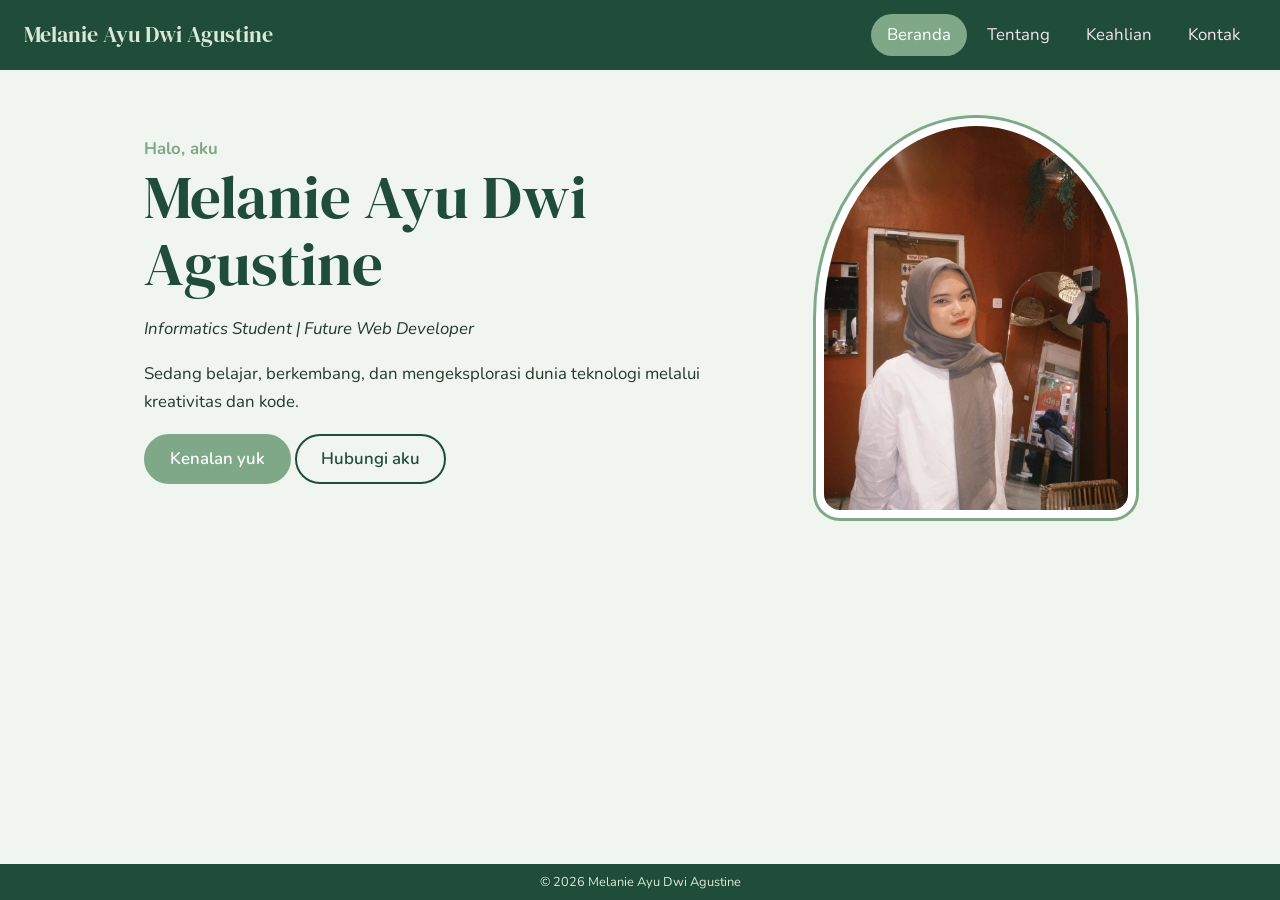
<file: index.html>
<!DOCTYPE html>
<html lang="id">
<head>
  <meta charset="UTF-8">
  <meta name="viewport" content="width=device-width, initial-scale=1">
  <title>Beranda | Portofolio Melanie Ayu Dwi Agustine </title>
  <link href="https://fonts.googleapis.com/css2?family=DM+Serif+Display&family=Nunito:wght@400;600;700&display=swap" rel="stylesheet">
  <link href="style.css" rel="stylesheet">
</head>
<body>

  <header>
    <nav>
      <a class="brand" href="index.html">Melanie Ayu Dwi Agustine</a>
      <ul>
        <li><a href="index.html" class="aktif">Beranda</a></li>
        <li><a href="tentang.html">Tentang</a></li>
        <li><a href="keahlian.html">Keahlian</a></li>
        <li><a href="kontak.html">Kontak</a></li>
      </ul>
    </nav>
  </header>

  <main>
    <section>
      <table class="hero-table">
        <tr>
          <td class="hero-teks">
            <p class="sapaan">Halo, aku</p>
            <h1>Melanie Ayu Dwi Agustine</h1>
            <p><i>Informatics Student | Future Web Developer</i></p>
            <p>Sedang belajar, berkembang, dan mengeksplorasi dunia teknologi melalui kreativitas dan kode.</p>
            <p>
              <a href="tentang.html" class="tombol">Kenalan yuk</a>
              <a href="kontak.html" class="tombol tombol-hijau">Hubungi aku</a>
            </p>
          </td>
          <td class="hero-foto">
            <img src="CANTIK.jpg" alt="Foto Melanie" class="foto">
          </td>
        </tr>
      </table>
    </section>
  </main>

  <footer>
    <p>© 2026 Melanie Ayu Dwi Agustine </p>
  </footer>
</body>
</html>
</file>
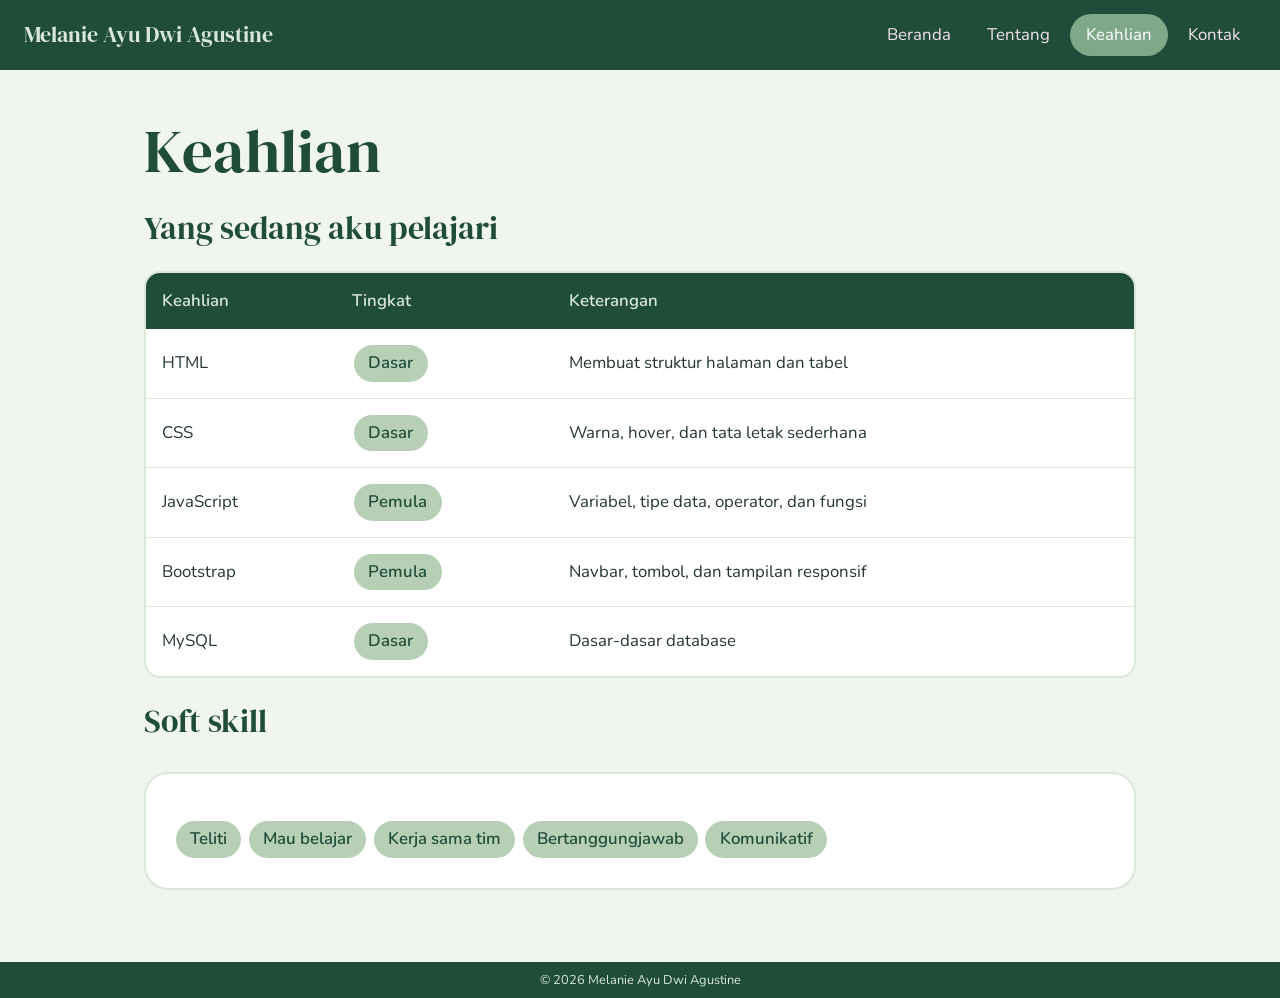
<file: keahlian.html>
<!DOCTYPE html>
<html lang="id">
<head>
  <meta charset="UTF-8">
  <meta name="viewport" content="width=device-width, initial-scale=1">
  <title>Keahlian | Portofolio Melanie Ayu Dwi Agustine</title>
  <link href="https://fonts.googleapis.com/css2?family=DM+Serif+Display&family=Nunito:wght@400;600;700&display=swap" rel="stylesheet">
  <link href="style.css" rel="stylesheet">
</head>
<body>

  <header>
    <nav>
      <a class="brand" href="index.html">Melanie Ayu Dwi Agustine</a>
      <ul>
        <li><a href="index.html">Beranda</a></li>
        <li><a href="tentang.html">Tentang</a></li>
        <li><a href="keahlian.html" class="aktif">Keahlian</a></li>
        <li><a href="kontak.html">Kontak</a></li>
      </ul>
    </nav>
  </header>

  <main>
    <h1>Keahlian</h1>

    <h2>Yang sedang aku pelajari</h2>
    <table class="tabel-cantik">
      <thead>
        <tr><th>Keahlian</th><th>Tingkat</th><th>Keterangan</th></tr>
      </thead>
      <tbody>
        <tr><td>HTML</td><td><span class="badge-sage">Dasar</span></td><td>Membuat struktur halaman dan tabel</td></tr>
        <tr><td>CSS</td><td><span class="badge-sage">Dasar</span></td><td>Warna, hover, dan tata letak sederhana</td></tr>
        <tr><td>JavaScript</td><td><span class="badge-sage">Pemula</span></td><td>Variabel, tipe data, operator, dan fungsi</td></tr>
        <tr><td>Bootstrap</td><td><span class="badge-sage">Pemula</span></td><td>Navbar, tombol, dan tampilan responsif</td></tr>
        <tr><td>MySQL</td><td><span class="badge-sage">Dasar</span></td><td>Dasar-dasar database</td></tr>
      </tbody>
    </table>

    <h2>Soft skill</h2>
    <article class="kartu">
      <p>
        <span class="badge-sage">Teliti</span>
        <span class="badge-sage">Mau belajar</span>
        <span class="badge-sage">Kerja sama tim</span>
        <span class="badge-sage">Bertanggungjawab</span>
        <span class="badge-sage">Komunikatif</span>
      </p>
    </article>
  </main>

  <footer>
    <p>© 2026 Melanie Ayu Dwi Agustine </p>
  </footer>
</body>
</html>
</file>
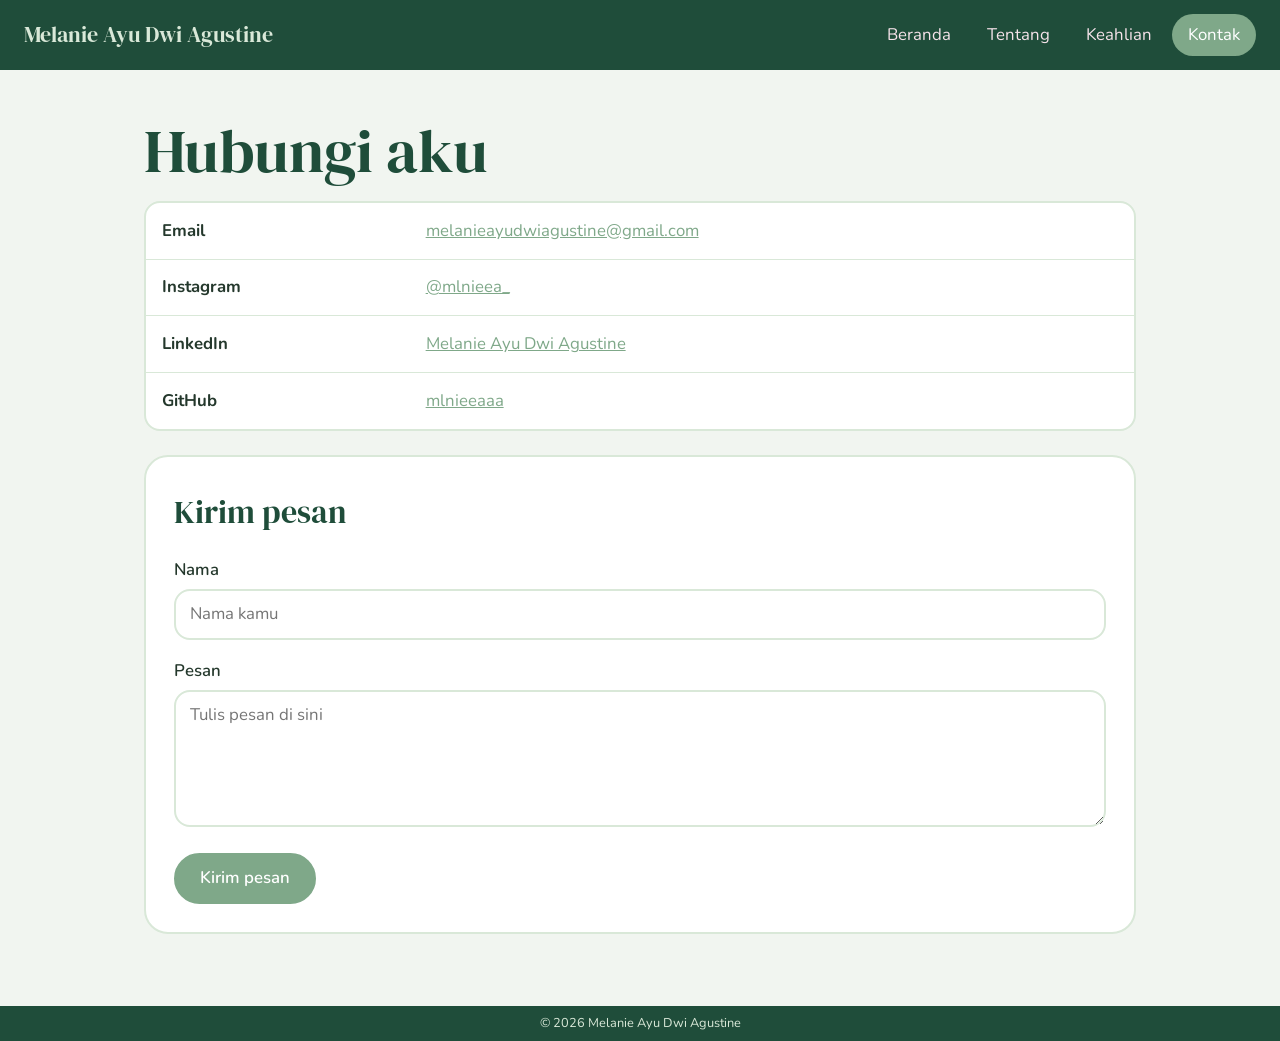
<file: kontak.html>
<!DOCTYPE html>
<html lang="id">
<head>
  <meta charset="UTF-8">
  <meta name="viewport" content="width=device-width, initial-scale=1">
  <title>Kontak | Portofolio Melanie Ayu Dwi Agustine</title>
  <link href="https://fonts.googleapis.com/css2?family=DM+Serif+Display&family=Nunito:wght@400;600;700&display=swap" rel="stylesheet">
  <link href="style.css" rel="stylesheet">
</head>
<body>

  <header>
    <nav>
      <a class="brand" href="index.html">Melanie Ayu Dwi Agustine</a>
      <ul>
        <li><a href="index.html">Beranda</a></li>
        <li><a href="tentang.html">Tentang</a></li>
        <li><a href="keahlian.html">Keahlian</a></li>
        <li><a href="kontak.html" class="aktif">Kontak</a></li>
      </ul>
    </nav>
  </header>

  <main>
    <h1>Hubungi aku</h1>

    <table class="tabel-cantik">
      <tbody>
        <tr><td><strong>Email</strong></td><td><a href="mailto:melanieayudwiagustine@gmail.com">melanieayudwiagustine@gmail.com</a></td></tr>
        <tr><td><strong>Instagram</strong></td><td><a href="https://instagram.com/mlnieea_" target="_blank" rel="noopener">@mlnieea_</a></td></tr>
        <tr><td><strong>LinkedIn</strong></td><td><a href="https://linkedin.com/in/melanie-ayu-dwi-agustine-67234a33b?utm_source=share_via&utm_content=profile&utm_medium=member_android" target="_blank" rel="noopener">Melanie Ayu Dwi Agustine</a></td></tr>
        <tr><td><strong>GitHub</strong></td><td><a href="https://github.com/mlnieeaaa" target="_blank" rel="noopener">mlnieeaaa</a></td></tr>
      </tbody>
    </table>

    <article class="kartu">
      <h2>Kirim pesan</h2>
      <form action="mailto:melanieayudwiagustine@gmail.com" method="post" enctype="text/plain">
        <p>
          <label for="nama">Nama</label>
          <input type="text" id="nama" name="nama" placeholder="Nama kamu" required>
        </p>
        <p>
          <label for="pesan">Pesan</label>
          <textarea id="pesan" name="pesan" rows="4" placeholder="Tulis pesan di sini" required></textarea>
        </p>
        <button type="submit" class="tombol">Kirim pesan</button>
      </form>
    </article>
  </main>

  <footer>
    <p>© 2026 Melanie Ayu Dwi Agustine </p>
  </footer>
</body>
</html>
</file>
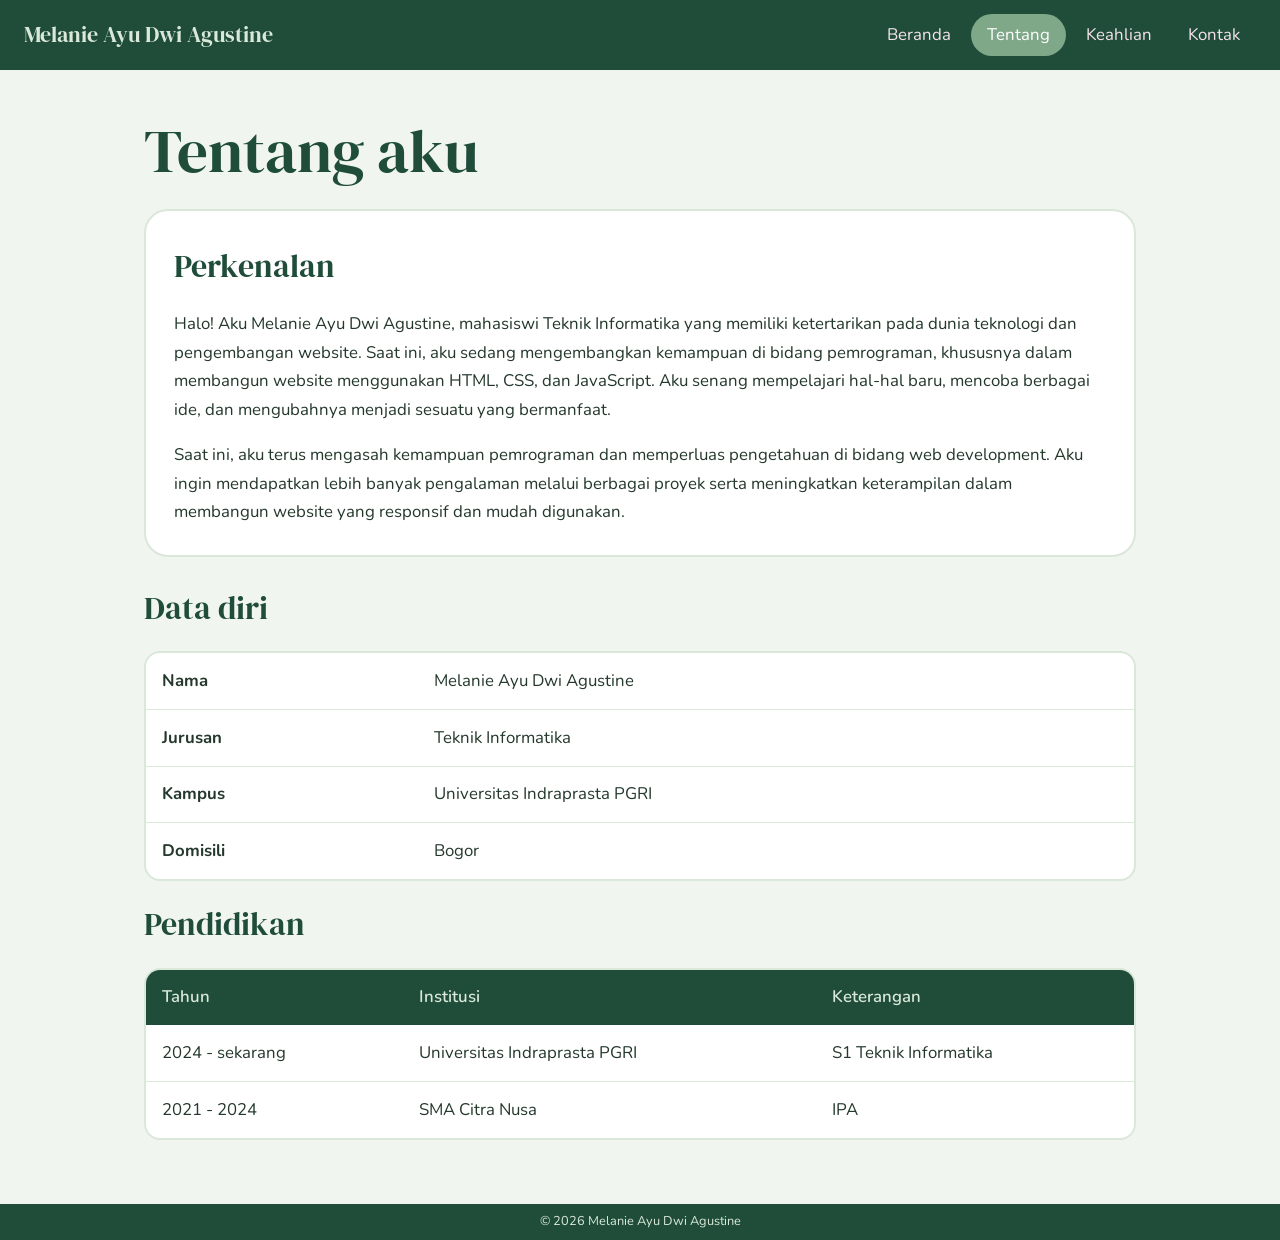
<file: tentang.html>
<!DOCTYPE html>
<html lang="id">
<head>
  <meta charset="UTF-8">
  <meta name="viewport" content="width=device-width, initial-scale=1">
  <title>Tentang | Portofolio Melanie Ayu Dwi Agustine</title>
  <link href="https://fonts.googleapis.com/css2?family=DM+Serif+Display&family=Nunito:wght@400;600;700&display=swap" rel="stylesheet">
  <link href="style.css" rel="stylesheet">
</head>
<body>

  <header>
    <nav>
      <a class="brand" href="index.html">Melanie Ayu Dwi Agustine</a>
      <ul>
        <li><a href="index.html">Beranda</a></li>
        <li><a href="tentang.html" class="aktif">Tentang</a></li>
        <li><a href="keahlian.html">Keahlian</a></li>
        <li><a href="kontak.html">Kontak</a></li>
      </ul>
    </nav>
  </header>

  <main>
    <h1>Tentang aku</h1>

    <article class="kartu">
      <h2>Perkenalan</h2>
      <p>
        Halo! Aku Melanie Ayu Dwi Agustine, mahasiswi Teknik Informatika yang memiliki ketertarikan pada dunia teknologi dan pengembangan website. Saat ini, aku sedang mengembangkan kemampuan di bidang pemrograman, khususnya dalam membangun website menggunakan HTML, CSS, dan JavaScript. Aku senang mempelajari hal-hal baru, mencoba berbagai ide, dan mengubahnya menjadi sesuatu yang bermanfaat.
      </p>
      <p>
        Saat ini, aku terus mengasah kemampuan pemrograman dan memperluas pengetahuan di bidang web development. Aku ingin mendapatkan lebih banyak pengalaman melalui berbagai proyek serta meningkatkan keterampilan dalam membangun website yang responsif dan mudah digunakan.
      </p>
    </article>

    <h2>Data diri</h2>
    <table class="tabel-cantik">
      <tbody>
        <tr><td><strong>Nama</strong></td><td>Melanie Ayu Dwi Agustine</td></tr>
        <tr><td><strong>Jurusan</strong></td><td>Teknik Informatika</td></tr>
        <tr><td><strong>Kampus</strong></td><td>Universitas Indraprasta PGRI</td></tr>
        <tr><td><strong>Domisili</strong></td><td>Bogor</td></tr>
      </tbody>
    </table>

    <h2>Pendidikan</h2>
    <table class="tabel-cantik">
      <thead>
        <tr><th>Tahun</th><th>Institusi</th><th>Keterangan</th></tr>
      </thead>
      <tbody>
        <tr><td>2024 - sekarang</td><td>Universitas Indraprasta PGRI</td><td>S1 Teknik Informatika</td></tr>
        <tr><td>2021 - 2024</td><td>SMA Citra Nusa</td><td>IPA</td></tr>
      </tbody>
    </table>
  </main>

  <footer>
    <p>© 2026 Melanie Ayu Dwi Agustine </p>
  </footer>
</body>
</html>
</file>
<file: style.css>
:root {
  --bg: #f1f5f0;         
  --pink: #d9e8d8;      
  --rose: #7fa889;      
  --green: #1f4d3a;     
  --green-soft: #b7d0b5; 
  --ink: #24382c;       
}

* { box-sizing: border-box; }
img { max-width : 100%; height:auto;}

body {
  margin: 0;
  background: var(--bg);
  color: var(--ink);
  font-family: "Nunito", sans-serif;
  font-size: 1.05rem;
  line-height: 1.7;
  min-height: 100vh;
  min-height: 100dvh;
  display: flex;
  flex-direction: column;
}

h1, h2 {
  font-family: "DM Serif Display", serif;
  color: var(--green);
  font-weight: 400;
  margin: 0 0 1rem;
}
h1 { font-size: clamp(2.4rem, 6vw, 3.8rem); line-height: 1.1; }
h2 { font-size: 2rem; }

a { color: var(--rose); }
a:hover { color: var(--green); }


nav {
  background: var(--green);
  padding: .9rem 1.5rem;
  display: flex;
  flex-wrap: wrap;
  align-items: center;
  justify-content: space-between;
  gap: .5rem 1rem;
}
.brand {
  font-family: "DM Serif Display", serif;
  color: var(--pink);
  font-size: 1.4rem;
  text-decoration: none;
}
.brand:hover { color: #fff; }
nav ul {
  list-style: none;
  margin: 0;
  padding: 0;
  display: flex;
  flex-wrap: wrap;
  gap: .25rem;
}
nav ul a {
  display: block;
  color: #f6e3ea;
  text-decoration: none;
  padding: .4rem 1rem;
  border-radius: 2rem;
  transition: .25s;
}
nav ul a:hover { background: var(--pink); color: var(--green); }
nav ul a.aktif { background: var(--rose); color: #fff; }

main {
  flex: 1;
  width: 100%;
  max-width: 960px;
  margin: 0 auto;
  padding: 3rem 1.5rem;
}


.hero-table { width: 100%; border-collapse: collapse; }
.hero-table td { vertical-align: middle; padding: 0; }
.hero-teks { padding-right: 2rem; }
.hero-foto { width: 38%; }
.sapaan { color: var(--rose); font-weight: 700; margin: 0; }
.foto {
  display: block;
  width: 100%;
  max-width: 320px;
  aspect-ratio: 4 / 5;
  object-fit: cover;
  background: var(--pink);
  border: 8px solid #fff;
  border-radius: 50% 50% 1.5rem 1.5rem;
  box-shadow: 0 0 0 3px var(--rose);
  color: var(--green);
  margin-left: auto;
}

.tombol {
  display: inline-block;
  padding: .55rem 1.5rem;
  border-radius: 2rem;
  border: 2px solid var(--rose);
  background: var(--rose);
  color: #fff;
  font: inherit;
  font-weight: 600;
  text-decoration: none;
  cursor: pointer;
  transition: .25s;
}
.tombol:hover { background: transparent; color: var(--rose); }
.tombol-hijau { background: transparent; border-color: var(--green); color: var(--green); }
.tombol-hijau:hover { background: var(--green); color: #fff; }

.kartu {
  background: #fff;
  border: 2px solid var(--pink);
  border-radius: 1.5rem;
  padding: 1.75rem;
  margin: 1.5rem 0;
  transition: .25s;
}
.kartu:hover { border-color: var(--rose); }
.kartu h2 { margin-top: 0; }
.kartu p:last-child { margin-bottom: 0; }

.tabel-cantik {
  width: 100%;
  border-collapse: separate;
  border-spacing: 0;
  background: #fff;
  border: 2px solid var(--pink);
  border-radius: 1rem;
  overflow: hidden;
  margin-bottom: 1rem;
}
.tabel-cantik th {
  background: var(--green);
  color: var(--pink);
  font-weight: 600;
  text-align: left;
  padding: .85rem 1rem;
}
.tabel-cantik td {
  padding: .85rem 1rem;
  border-top: 1px solid var(--pink);
}
.tabel-cantik tbody tr:first-child td { border-top: none; }
.tabel-cantik tbody tr { transition: .2s; }
.tabel-cantik tbody tr:hover { background: var(--pink); }

.badge-sage {
  display: inline-block;
  background: var(--green-soft);
  color: var(--green);
  border-radius: 2rem;
  padding: .25rem .9rem;
  font-weight: 600;
  margin: .15rem .1rem;
}

label { display: block; font-weight: 600; margin-bottom: .25rem; }
input, textarea {
  width: 100%;
  font: inherit;
  padding: .6rem .9rem;
  border: 2px solid var(--pink);
  border-radius: 1rem;
  background: #fff;
  color: var(--ink);
}
input:focus, textarea:focus {
  outline: none;
  border-color: var(--rose);
  box-shadow: 0 0 0 4px rgba(214, 97, 138, .2);
}
footer {
  background: var(--green);
  color: var(--pink);
  text-align: center;
  padding: .6rem 1rem;
}
footer p { margin: 0; font-size: .8rem; line-height: 1.3;}

a:focus-visible, button:focus-visible {
  outline: 3px solid var(--rose);
  outline-offset: 2px;
}

@media (max-width: 768px) {
  nav { justify-content: center; text-align: center; padding: .75rem 1rem; }
  nav ul { justify-content: center; }
  nav ul a { padding: .35rem .85rem; }
  main { padding: 2rem 1.25rem; }
  h2 { font-size: 1.6rem; }
}

@media (max-width: 768px) {
  .hero-table { height: 70vh; height: calc(100dvh - 230px); }
  .hero-teks { padding-left: 1rem; }
  .hero-foto { width: 52%; }
  .foto { max-width: 100%; aspect-ratio: 2 / 3; border-width: 5px; box-shadow: 0 0 0 2px var(--rose); }
}

@media (max-width: 480px) {
  body { font-size: 1rem; }
  h1 { font-size: 1.9rem; }
  .hero-teks { padding-left: .75rem; font-size: .95rem; }
  .hero-foto { width: 48%; }
  .hero-teks .tombol { padding: .4rem 1rem; font-size: .9rem; margin-bottom: .4rem; }
  .kartu { padding: 1.25rem; border-radius: 1.25rem; }
  .tabel-cantik th, .tabel-cantik td { padding: .65rem .7rem; font-size: .95rem; }
  .tombol { padding: .5rem 1.25rem; }
}
 
@media (min-width: 1200px) {
  main { max-width: 1040px; }
}
</file>
